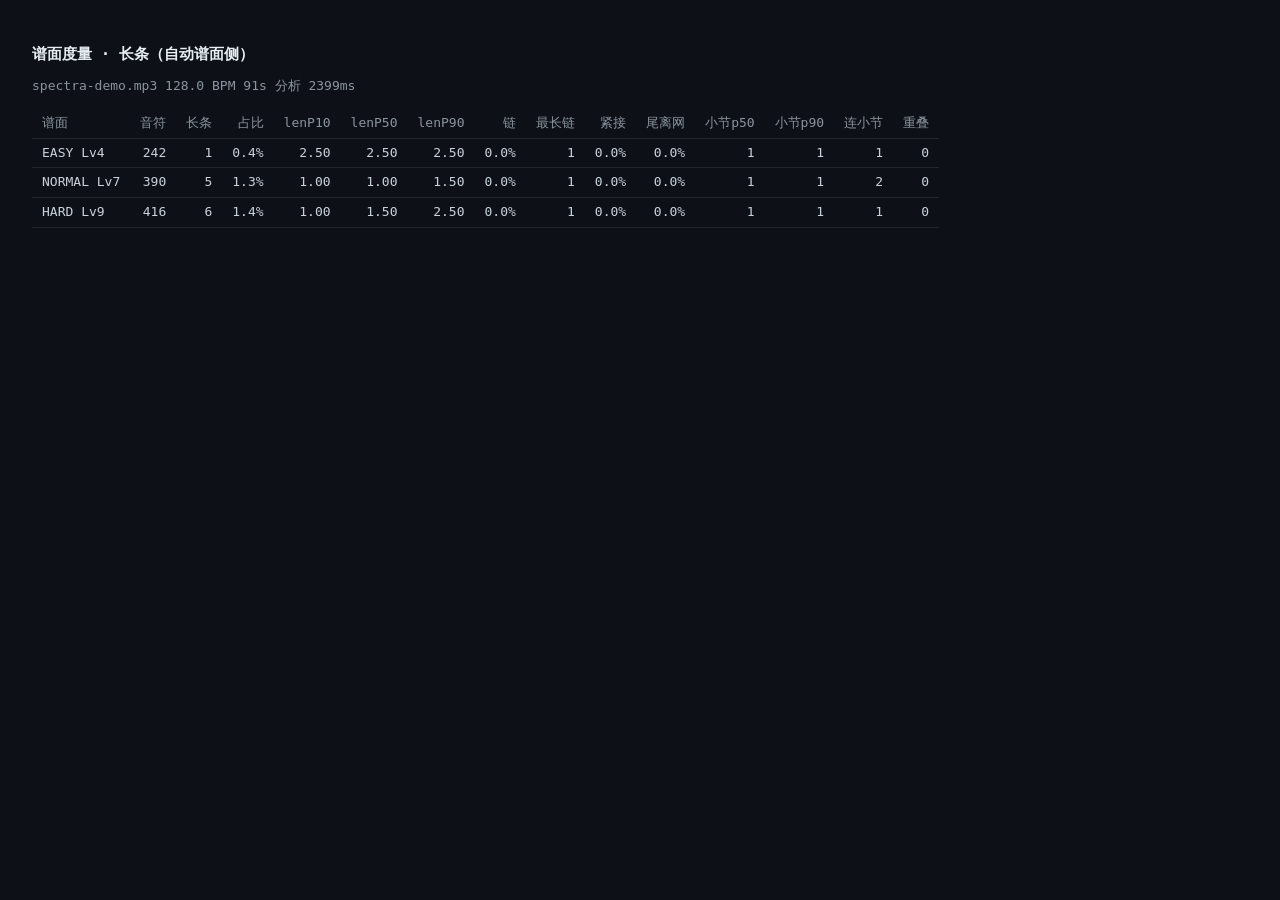
<file: tools/holdstats.html>
<!DOCTYPE html>
<html lang="zh-CN">
<head>
<meta charset="utf-8" />
<title>谱面度量 · 长条</title>
<style>
  body { background: #0d1117; color: #c9d1d9; font: 13px/1.6 ui-monospace, Consolas, monospace; padding: 24px; }
  h1 { font-size: 15px; color: #e6edf3; }
  table { border-collapse: collapse; margin-top: 12px; }
  th, td { padding: 4px 10px; text-align: right; border-bottom: 1px solid #21262d; }
  th { color: #8b949e; font-weight: 500; }
  td:first-child, th:first-child { text-align: left; }
  .bar { color: #8b949e; }
</style>
</head>
<body>
<h1>谱面度量 · 长条（自动谱面侧）</h1>
<div id="out" class="bar">分析中…</div>
<table id="tbl"></table>
<script type="module">
import { analyzeAudio } from '../js/analyzer.js';
import { generateAll } from '../js/chart.js';
import { holdMetrics } from '../js/metrics.js';

const params = new URLSearchParams(location.search);
const song = params.get('song') || 'spectra-demo.mp3';
const out = document.getElementById('out');

function pct(v) { return (v * 100).toFixed(1) + '%'; }

try {
  const buf = await (await fetch('../assets/demo/' + song)).arrayBuffer();
  const ctx = new OfflineAudioContext(1, 1024, 48000);
  const audio = await ctx.decodeAudioData(buf);
  const ch = [];
  for (let i = 0; i < audio.numberOfChannels; i++) ch.push(audio.getChannelData(i));
  const t0 = performance.now();
  const a = analyzeAudio(ch, audio.sampleRate);
  const ms = Math.round(performance.now() - t0);
  const charts = generateAll(a);

  out.textContent = `${song}  ${a.bpm.toFixed(1)} BPM  ${a.duration.toFixed(0)}s  分析 ${ms}ms`;
  const rows = [];
  const cols = ['谱面', '音符', '长条', '占比', 'lenP10', 'lenP50', 'lenP90', '链', '最长链', '紧接', '尾离网', '小节p50', '小节p90', '连小节', '重叠'];
  rows.push(cols);
  for (const c of charts) {
    const m = holdMetrics(c.notes.map((n) => ({ t: n.t, lane: n.lane, type: n.type, dur: n.dur })), a.beatDur);
    rows.push([
      `${c.name} Lv${c.level}`, m.notes, m.holds, pct(m.holdShare),
      m.lenP10.toFixed(2), m.lenP50.toFixed(2), m.lenP90.toFixed(2),
      pct(m.chainShare), m.maxChain, pct(m.tailTight), pct(m.tailOffGrid),
      m.perBarP50, m.perBarP90, m.maxBars, m.overlap,
    ]);
  }
  const tbl = document.getElementById('tbl');
  for (const r of rows) {
    const tr = document.createElement('tr');
    for (const cell of r) {
      const el = document.createElement(r === rows[0] ? 'th' : 'td');
      el.textContent = cell;
      tr.appendChild(el);
    }
    tbl.appendChild(tr);
  }
  // 也给控制台一份，方便 cdp 抓
  console.log('HOLDSTATS ' + JSON.stringify({ song, bpm: a.bpm, charts: charts.map((c) => ({ name: c.name, hold: c.holdStats, ...holdMetrics(c.notes.map((n) => ({ t: n.t, lane: n.lane, type: n.type, dur: n.dur })), a.beatDur, c.beatOffset) })) }));

  // ?dump=1：把音符全量吐出来，供 tools/compare_human.mjs 复用
  if (params.get('dump')) {
    console.log('CHARTDUMP ' + JSON.stringify({
      song,
      bpm: a.bpm,
      beatDur: a.beatDur,
      charts: charts.map((c) => ({
        name: c.name,
        level: c.level,
        beatOffset: c.beatOffset,
        notes: c.notes.map((n) => ({ t: +n.t.toFixed(4), lane: n.lane, type: n.type, dur: n.dur ? +n.dur.toFixed(4) : 0 })),
      })),
    }));
  }
  window.__done = true;
} catch (e) {
  out.textContent = 'ERROR ' + e.message;
  console.log('HOLDSTATS ERROR ' + e.stack);
}
</script>
</body>
</html>
</file>
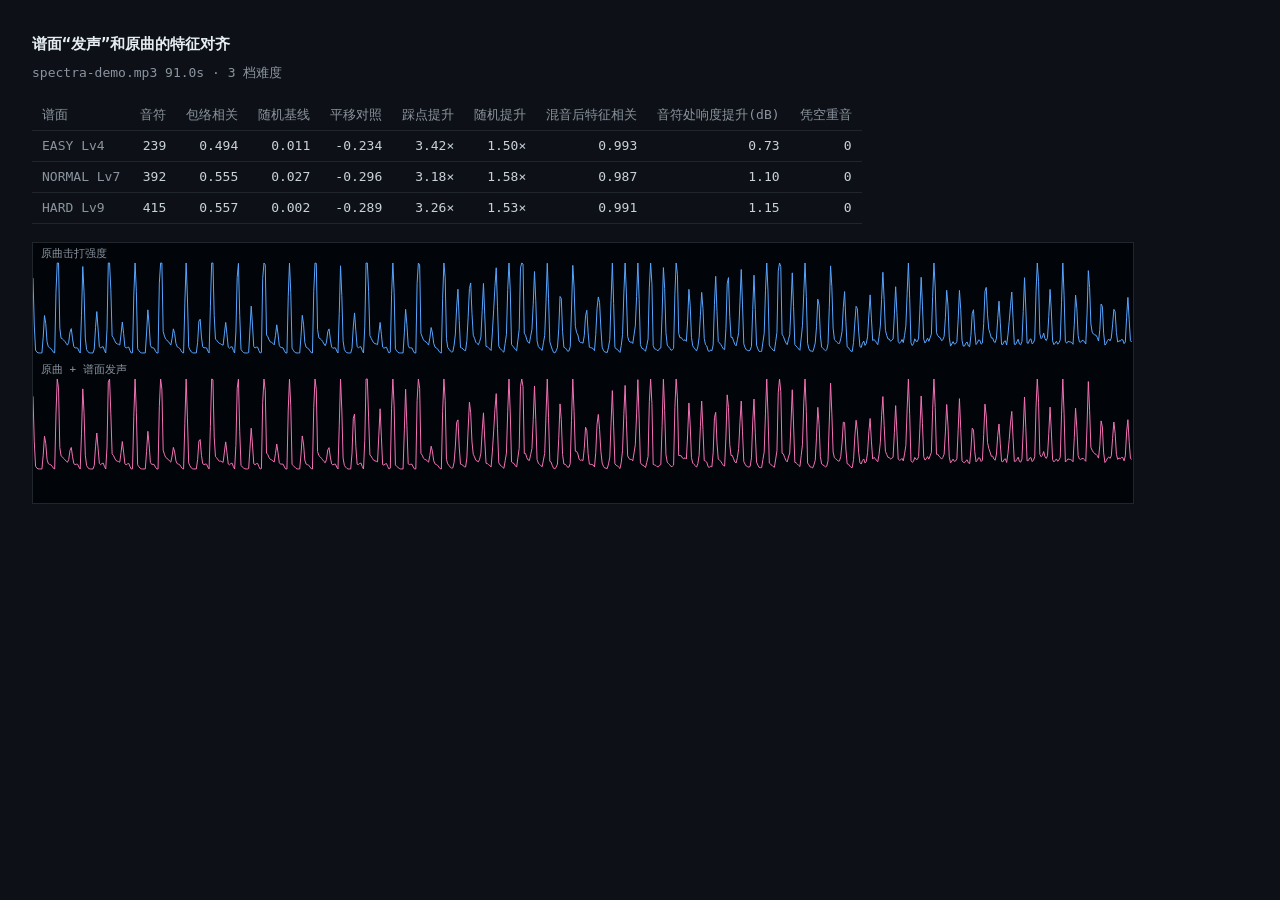
<file: tools/match.html>
<!DOCTYPE html>
<html lang="zh-CN">
<head>
<meta charset="utf-8" />
<title>谱面声音 × 原曲 · 特征对齐</title>
<style>
  body { background:#0d1117; color:#c9d1d9; font:13px/1.7 ui-monospace,Consolas,monospace; padding:24px; }
  h1 { font-size:15px; color:#e6edf3; margin:0 0 4px; }
  .sub { color:#8b949e; margin-bottom:16px; }
  table { border-collapse:collapse; margin-top:10px; }
  th,td { padding:4px 10px; text-align:right; border-bottom:1px solid #21262d; }
  th { color:#8b949e; font-weight:500; }
  td:first-child, th:first-child { text-align:left; }
  canvas { display:block; margin-top:18px; background:#010409; border:1px solid #21262d; }
</style>
</head>
<body>
<h1>谱面“发声”和原曲的特征对齐</h1>
<div class="sub" id="sub">分析中…</div>
<table id="tbl"></table>
<canvas id="cv" width="1100" height="260"></canvas>
<script type="module">
import { analyzeAudio } from '../js/analyzer.js';
import { generateAll } from '../js/chart.js';

const q = new URLSearchParams(location.search);
const song = q.get('song') || 'spectra-demo.mp3';
const sub = document.getElementById('sub');
const SR = 48000;

const corr = (a, b) => {
  const n = Math.min(a.length, b.length);
  let ma = 0, mb = 0;
  for (let i = 0; i < n; i++) { ma += a[i]; mb += b[i]; }
  ma /= n; mb /= n;
  let sa = 0, sb = 0, sab = 0;
  for (let i = 0; i < n; i++) {
    const x = a[i] - ma, y = b[i] - mb;
    sa += x * x; sb += y * y; sab += x * y;
  }
  return sa > 0 && sb > 0 ? sab / Math.sqrt(sa * sb) : 0;
};

/** 原始短时 RMS（不做任何归一化） */
function rawRms(pcm, tSec, winSec, sr) {
  const i0 = Math.max(0, Math.round((tSec - winSec / 2) * sr));
  const i1 = Math.min(pcm.length, Math.round((tSec + winSec / 2) * sr));
  if (i1 <= i0) return 0;
  let acc = 0;
  for (let i = i0; i < i1; i++) acc += pcm[i] * pcm[i];
  return Math.sqrt(acc / (i1 - i0));
}

/** 把音符时刻画成一条 1/0 包络（帧率与分析器一致），可选平移做对照 */
function noteEnvelope(notes, frameDur, frames, shift = 0) {
  const env = new Float32Array(frames);
  for (const n of notes) {
    const f = Math.round((n.t + shift) / frameDur);
    if (f < 0 || f >= frames) continue;
    env[f] = 1;
    // 前后各扩散一帧，容忍 20ms 级抖动
    if (f > 0) env[f - 1] = Math.max(env[f - 1], 0.4);
    if (f + 1 < frames) env[f + 1] = Math.max(env[f + 1], 0.4);
  }
  return env;
}

try {
  const buf = await (await fetch('../assets/demo/' + song)).arrayBuffer();
  const ctx = new OfflineAudioContext(1, 1024, SR);
  const audio = await ctx.decodeAudioData(buf);
  const songPcm = audio.getChannelData(0);
  const dur = audio.duration;

  // ---- 1. 原曲的特征曲线 ----
  const aSong = analyzeAudio([Float32Array.from(songPcm)], SR);
  const fd = aSong.frameDur;
  const frames = aSong.onsetStrength.length;
  const onset = aSong.onsetStrength;
  const rmsSong = aSong.rms;

  // 直接在当前代码上生成（而不是读取可能过期的 _gen_charts.json）
  const charts = generateAll(aSong).map((c) => ({
    name: c.name,
    level: c.level,
    notes: c.notes.map((n) => ({ t: n.t, type: n.type })),
  }));
  const beatDur = aSong.beatDur;
  sub.textContent = `${song}  ${dur.toFixed(1)}s · ${charts.length} 档难度`;

  // ---- 2. 每档谱面：把音符"发声"混进原曲，再抽一次特征 ----
  const rows = [];
  const curves = [];
  for (const c of charts) {
    const notes = c.notes;

    // 2a. 音符包络 vs 原曲击打强度
    const envN = noteEnvelope(notes, fd, frames, 0);
    const envShift = noteEnvelope(notes, fd, frames, beatDur * 0.25); // 平移 1/4 拍做对照
    const cAlign = corr(envN, onset);
    const cShift = corr(envShift, onset);

    // 2b. 音符时刻上的击打强度，相对全曲平均值
    let atNotes = 0, cnt = 0;
    for (const n of notes) {
      const f = Math.round(n.t / fd);
      if (f < 0 || f >= frames) continue;
      let m = 0;
      for (let k = -1; k <= 1; k++) m = Math.max(m, onset[Math.max(0, Math.min(frames - 1, f + k))]);
      atNotes += m; cnt++;
    }
    const meanOnset = onset.reduce((s, v) => s + v, 0) / frames;
    const lift = cnt ? atNotes / cnt / Math.max(1e-6, meanOnset) : 0;

    // 2c. 合成"谱面发声"轨：短促三角波（和游戏里的打击音同一个味道）
    const off = new OfflineAudioContext(1, Math.ceil(dur * SR), SR);
    const out = off.createBuffer(1, Math.ceil(dur * SR), SR);
    const ch = out.getChannelData(0);
    const hitLen = Math.round(0.09 * SR);
    const decay = new Float32Array(hitLen);
    for (let i = 0; i < hitLen; i++) decay[i] = Math.exp(-i / (0.02 * SR));
    for (const n of notes) {
      const i0 = Math.round(n.t * SR);
      const f0 = n.type === 'special' ? 1560 : 1180;
      const g = n.type === 'special' ? 0.5 : 0.34;
      for (let i = 0; i < hitLen && i0 + i < ch.length; i++) {
        const t = i / SR;
        ch[i0 + i] += Math.sin(2 * Math.PI * f0 * t) * decay[i] * g;
      }
    }

    // 2d. 混音：原曲 + 发声轨（按游戏内音量比 0.9 : 0.34*0.5）
    const mixed = new Float32Array(songPcm.length);
    for (let i = 0; i < mixed.length; i++) mixed[i] = songPcm[i] + ch[i] * 0.55;

    const aMix = analyzeAudio([mixed], SR);
    const onsetMix = aMix.onsetStrength;
    const rmsMix = aMix.rms;

    // 2e. 混合前后：特征曲线相关 / 新增能量 / 新出现的重音
    const cFlux = corr(onset, onsetMix);
    let liftRms = 0, liftCnt = 0;
    for (const n of notes) {
      const a = rawRms(songPcm, n.t + 0.01, 0.05, SR);
      const b = rawRms(mixed, n.t + 0.01, 0.05, SR);
      if (a > 0.005) {
        liftRms += 20 * Math.log10((b + 1e-9) / (a + 1e-9));
        liftCnt++;
      }
    }
    const dbLift = liftCnt ? liftRms / liftCnt : 0;
    // 谱面"制造出来的新重音"：混合后明显上升、而原曲那里几乎是安静的帧
    let newPeaks = 0;
    for (let i = 1; i < frames; i++) {
      if (onsetMix[i] > 0.25 && onset[i] < 0.08) newPeaks++;
    }

    // 对照基线：同样多的音、随机撒在同一时间范围里
    const t0 = notes[0].t, t1 = notes[notes.length - 1].t;
    const rnd = notes.map((n) => ({ t: t0 + Math.random() * (t1 - t0), type: 'tap' }));
    const envR = noteEnvelope(rnd, fd, frames, 0);
    let rAt = 0;
    for (const n of rnd) {
      const f = Math.round(n.t / fd);
      if (f < 0 || f >= frames) continue;
      let m = 0;
      for (let k = -1; k <= 1; k++) m = Math.max(m, onset[Math.max(0, Math.min(frames - 1, f + k))]);
      rAt += m;
    }
    const rndAlign = corr(envR, onset);
    const rndLift = rAt / rnd.length / Math.max(1e-6, meanOnset);

    rows.push({
      name: `${c.name} Lv${c.level}`,
      rndAlign,
      rndLift,
      notes: notes.length,
      cAlign,
      cShift,
      lift,
      cFlux,
      dbLift,
      newPeaks,
    });
    curves.push({ name: c.name, onset, onsetMix });
  }

  // ---- 3. 输出 ----
  const tbl = document.getElementById('tbl');
  const head = ['谱面', '音符', '包络相关', '随机基线', '平移对照', '踩点提升', '随机提升', '混音后特征相关', '音符处响度提升(dB)', '凭空重音'];
  const tr = document.createElement('tr');
  for (const h of head) {
    const th = document.createElement('th');
    th.textContent = h;
    tr.appendChild(th);
  }
  tbl.appendChild(tr);
  for (const r of rows) {
    const t2 = document.createElement('tr');
    const cells = [
      r.name,
      r.notes,
      r.cAlign.toFixed(3),
      r.rndAlign.toFixed(3),
      r.cShift.toFixed(3),
      r.lift.toFixed(2) + '×',
      r.rndLift.toFixed(2) + '×',
      r.cFlux.toFixed(3),
      r.dbLift.toFixed(2),
      r.newPeaks,
    ];
    cells.forEach((v, i) => {
      const td = document.createElement(i === 0 ? 'th' : 'td');
      td.textContent = v;
      t2.appendChild(td);
    });
    tbl.appendChild(t2);
  }

  // 画前 20 秒的曲线对照
  const cv = document.getElementById('cv');
  const g2 = cv.getContext('2d');
  const N = Math.min(frames, Math.round(20 / fd));
  const draw = (arr, color, y0, h) => {
    g2.beginPath();
    g2.strokeStyle = color;
    g2.lineWidth = 1;
    for (let i = 0; i < N; i++) {
      const x = (i / N) * cv.width;
      const y = y0 + h - Math.min(1, arr[i]) * h;
      i ? g2.lineTo(x, y) : g2.moveTo(x, y);
    }
    g2.stroke();
  };
  g2.fillStyle = '#8b949e';
  g2.font = '11px monospace';
  g2.fillText('原曲击打强度', 8, 14);
  draw(onset, '#58a6ff', 20, 90);
  g2.fillText('原曲 + 谱面发声', 8, 130);
  draw(curves[curves.length - 1].onsetMix, '#f472b6', 136, 90);

  console.log('MATCH ' + JSON.stringify({
    song,
    frameDur: fd,
    rows: rows.map((r) => ({ ...r, cAlign: +r.cAlign.toFixed(4), rndAlign: +r.rndAlign.toFixed(4), cShift: +r.cShift.toFixed(4), lift: +r.lift.toFixed(3), rndLift: +r.rndLift.toFixed(3), cFlux: +r.cFlux.toFixed(4), dbLift: +r.dbLift.toFixed(2) })),
  }));
} catch (e) {
  sub.textContent = 'ERROR ' + e.message;
  console.log('MATCH ERROR ' + e.stack);
}
</script>
</body>
</html>
</file>
